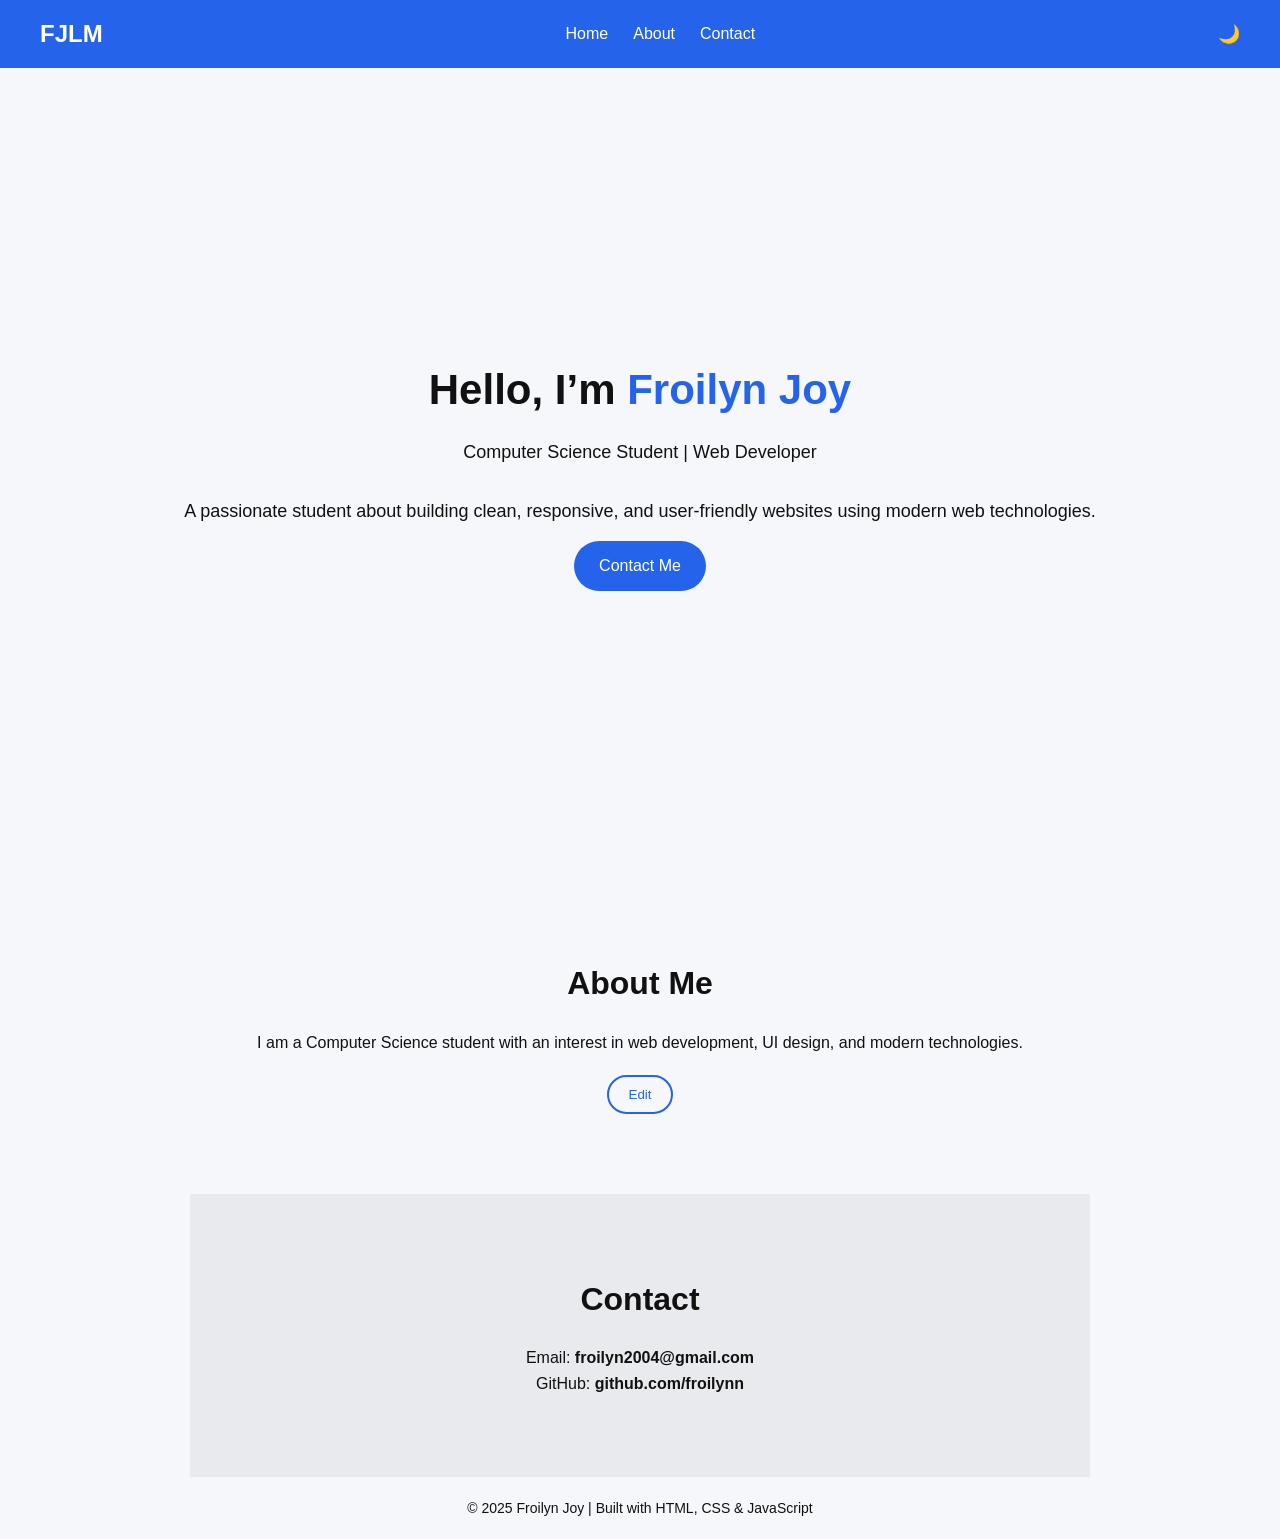
<file: index.html>
<!DOCTYPE html>
<html lang="en">
<head>
    <meta charset="UTF-8">
    <title>My Portfolio</title>
    <meta name="viewport" content="width=device-width, initial-scale=1.0">
    <link rel="stylesheet" href="style.css">
</head>
<body class="light">

    <header class="header">
        <nav class="navbar">
            <h1 class="logo">FJLM</h1>
            <ul class="nav-links">
                <li><a href="#home">Home</a></li>
                <li><a href="#about">About</a></li>
                <li><a href="#contact">Contact</a></li>
            </ul>
            <button id="themeToggle" class="theme-btn">🌙</button>
        </nav>
    </header>

    <section id="home" class="hero">
        <h2>Hello, I’m <span>Froilyn Joy</span></h2>
        <p>Computer Science Student | Web Developer</p>
        <p>
         A passionate student about building clean, responsive,
        and user-friendly websites using modern web technologies.
        </p>

        <a href="#contact" class="btn">Contact Me</a>
    </section>

    <section id="about" class="section">
        <h2>About Me</h2>
        <p id="aboutText">
            I am a Computer Science student with an interest in web development,
            UI design, and modern technologies.
        </p>
        <button id="editBtn" class="btn-outline">Edit</button>
    </section>
 
    <section id="contact" class="section alt">
        <h2>Contact</h2>
        <p>Email: <strong>froilyn2004@gmail.com</strong></p>
        <p>GitHub: <strong>github.com/froilynn</strong></p>
    </section>
  
    <footer class="footer">
        <p>© 2025 Froilyn Joy | Built with HTML, CSS & JavaScript</p>
    </footer>

    <script src="script.js"></script>
</body>
</html>
</file>
<file: style.css>
/* Reset */
* {
    margin: 0;
    padding: 0;
    box-sizing: border-box;
    transition: all 0.3s ease;
}

body {
    font-family: "Segoe UI", sans-serif;
    line-height: 1.6;
}

/* Themes */
body.light {
    background: #f5f7fa;
    color: #111;
}

body.dark {
    background: #0f172a;
    color: #f8fafc;
}

/* Navbar */
.header {
    position: sticky;
    top: 0;
    z-index: 1000;
}

.navbar {
    display: flex;
    justify-content: space-between;
    align-items: center;
    padding: 15px 40px;
    background: #2563eb;
}

body.dark .navbar {
    background: #020617;
}

.logo {
    color: white;
    font-size: 24px;
}

.nav-links {
    display: flex;
    gap: 25px;
    list-style: none;
}

.nav-links a {
    color: white;
    text-decoration: none;
    font-weight: 500;
}

.nav-links a:hover {
    opacity: 0.8;
}

.theme-btn {
    font-size: 18px;
    background: transparent;
    border: none;
    cursor: pointer;
    color: white;
}

/* Hero */
.hero {
    min-height: 90vh;
    display: flex;
    flex-direction: column;
    justify-content: center;
    align-items: center;
    text-align: center;
    padding: 40px;
}

.hero h2 {
    font-size: 42px;
}

.hero span {
    color: #2563eb;
}

.hero p {
    margin: 15px 0;
    font-size: 18px;
}

/* Sections */
.section {
    padding: 80px 20px;
    max-width: 900px;
    margin: auto;
    text-align: center;
}

.section.alt {
    background: rgba(0,0,0,0.05);
}

body.dark .section.alt {
    background: rgba(255,255,255,0.05);
}

.section h2 {
    font-size: 32px;
    margin-bottom: 20px;
}

/* Buttons */
.btn {
    background: #2563eb;
    color: white;
    padding: 12px 25px;
    border-radius: 25px;
    text-decoration: none;
    display: inline-block;
}

.btn:hover {
    background: #1e40af;
}

.btn-outline {
    margin-top: 20px;
    padding: 10px 20px;
    background: transparent;
    border: 2px solid #2563eb;
    color: #2563eb;
    border-radius: 20px;
    cursor: pointer;
}

body.dark .btn-outline {
    border-color: #60a5fa;
    color: #60a5fa;
}

.btn-outline:hover {
    background: #2563eb;
    color: white;
}

/* Footer */
.footer {
    text-align: center;
    padding: 20px;
    font-size: 14px;
}
</file>
